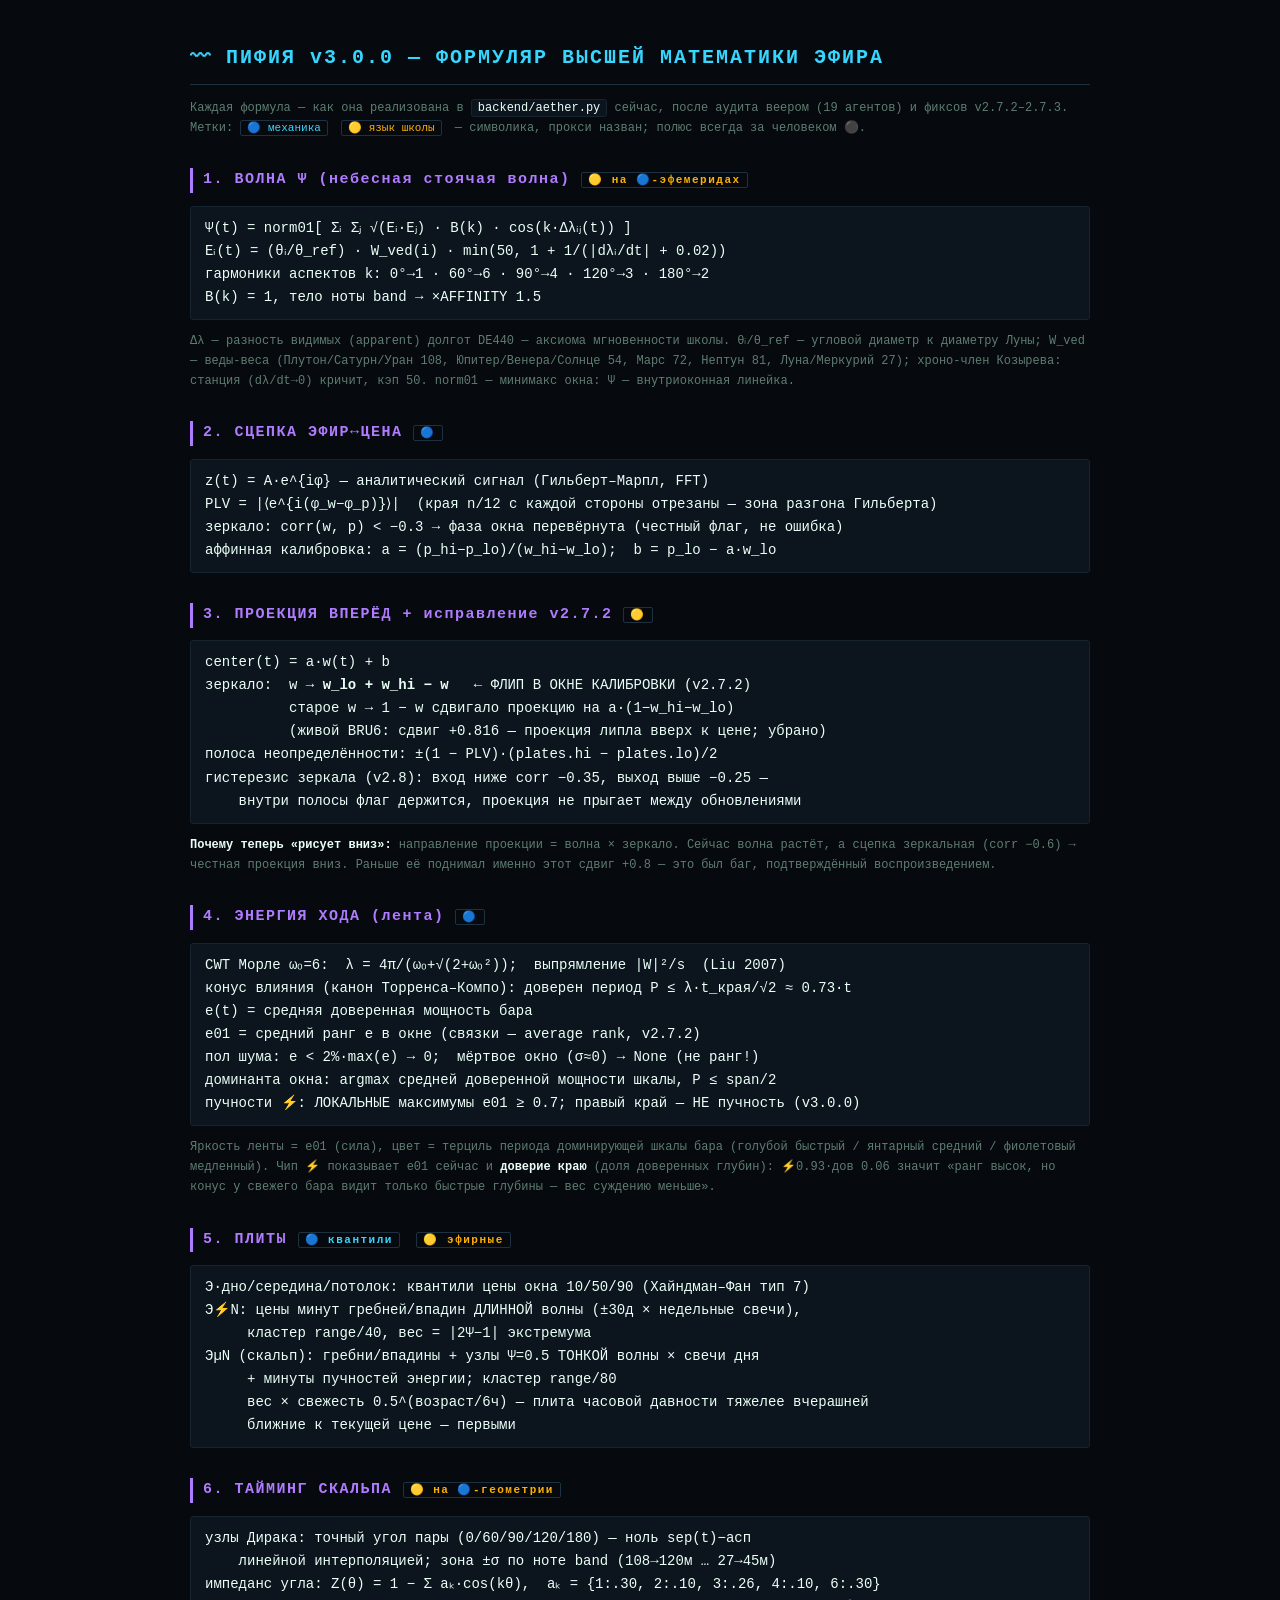
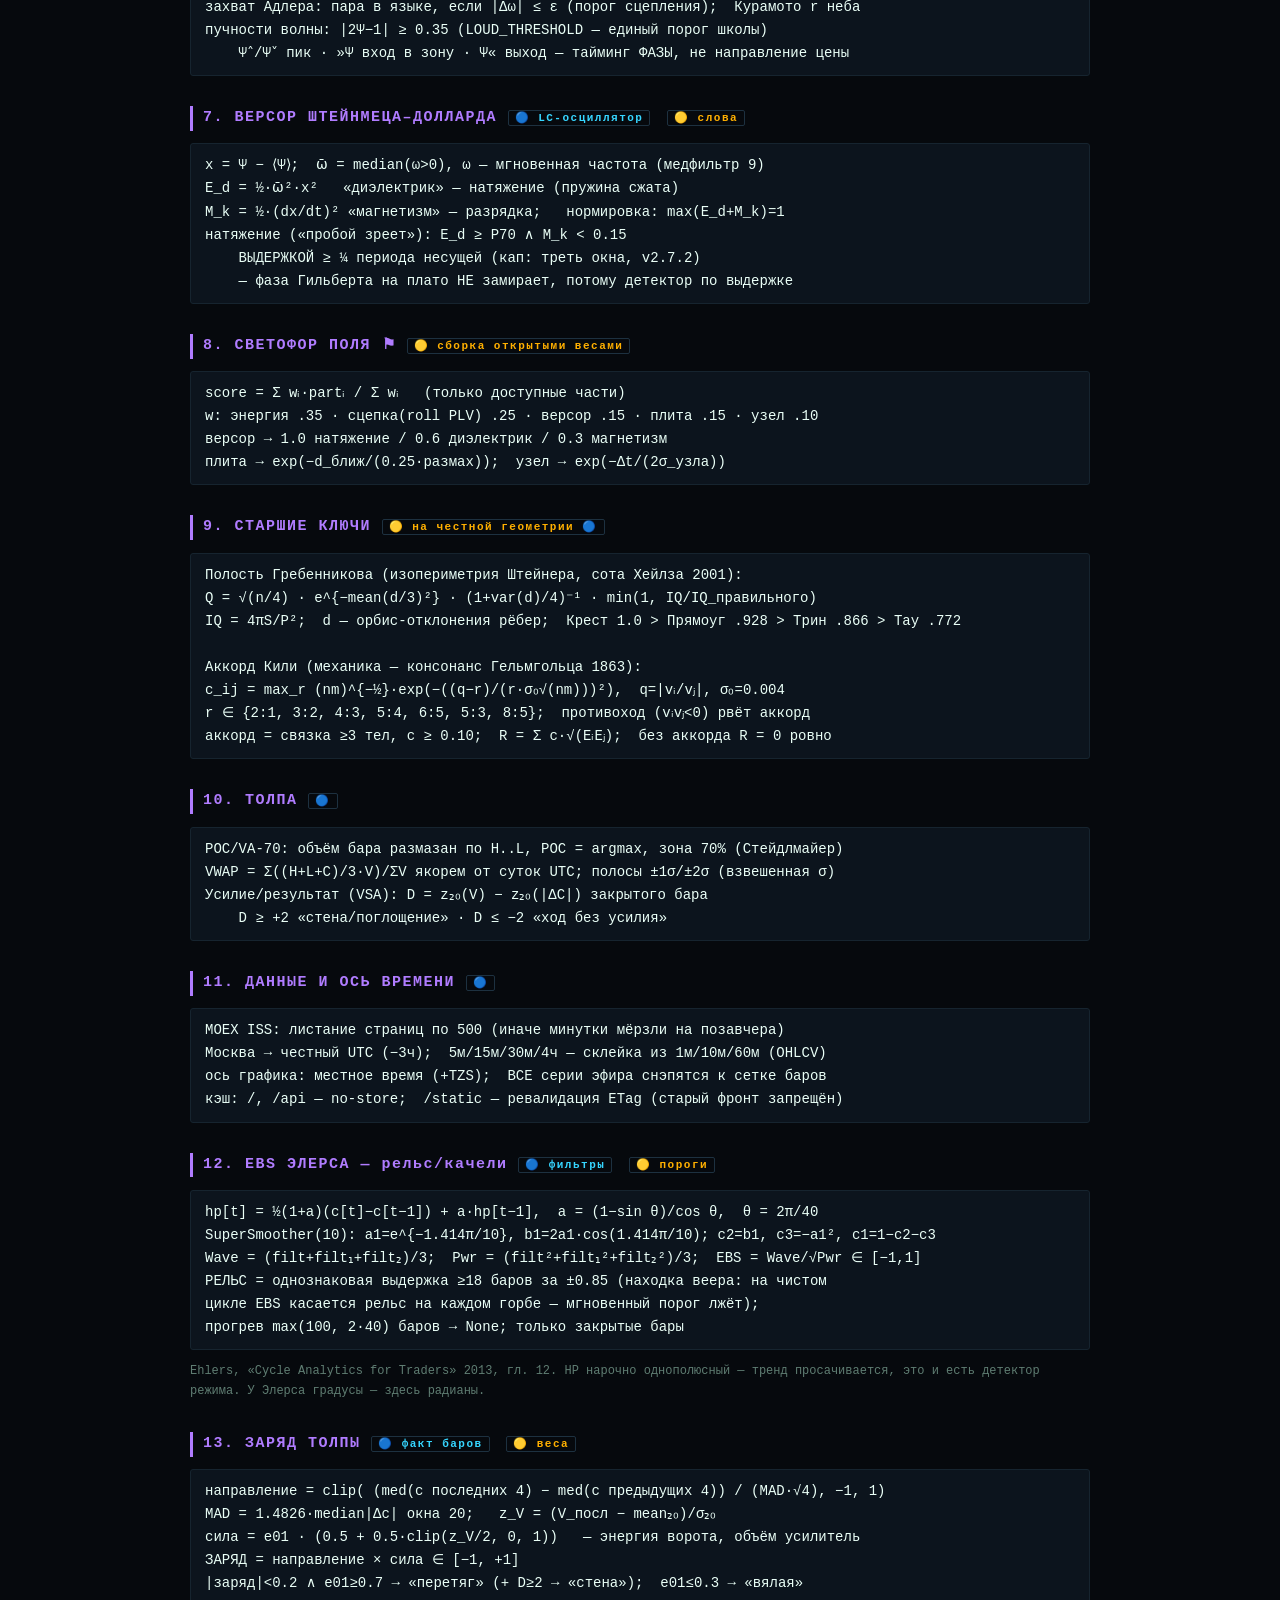
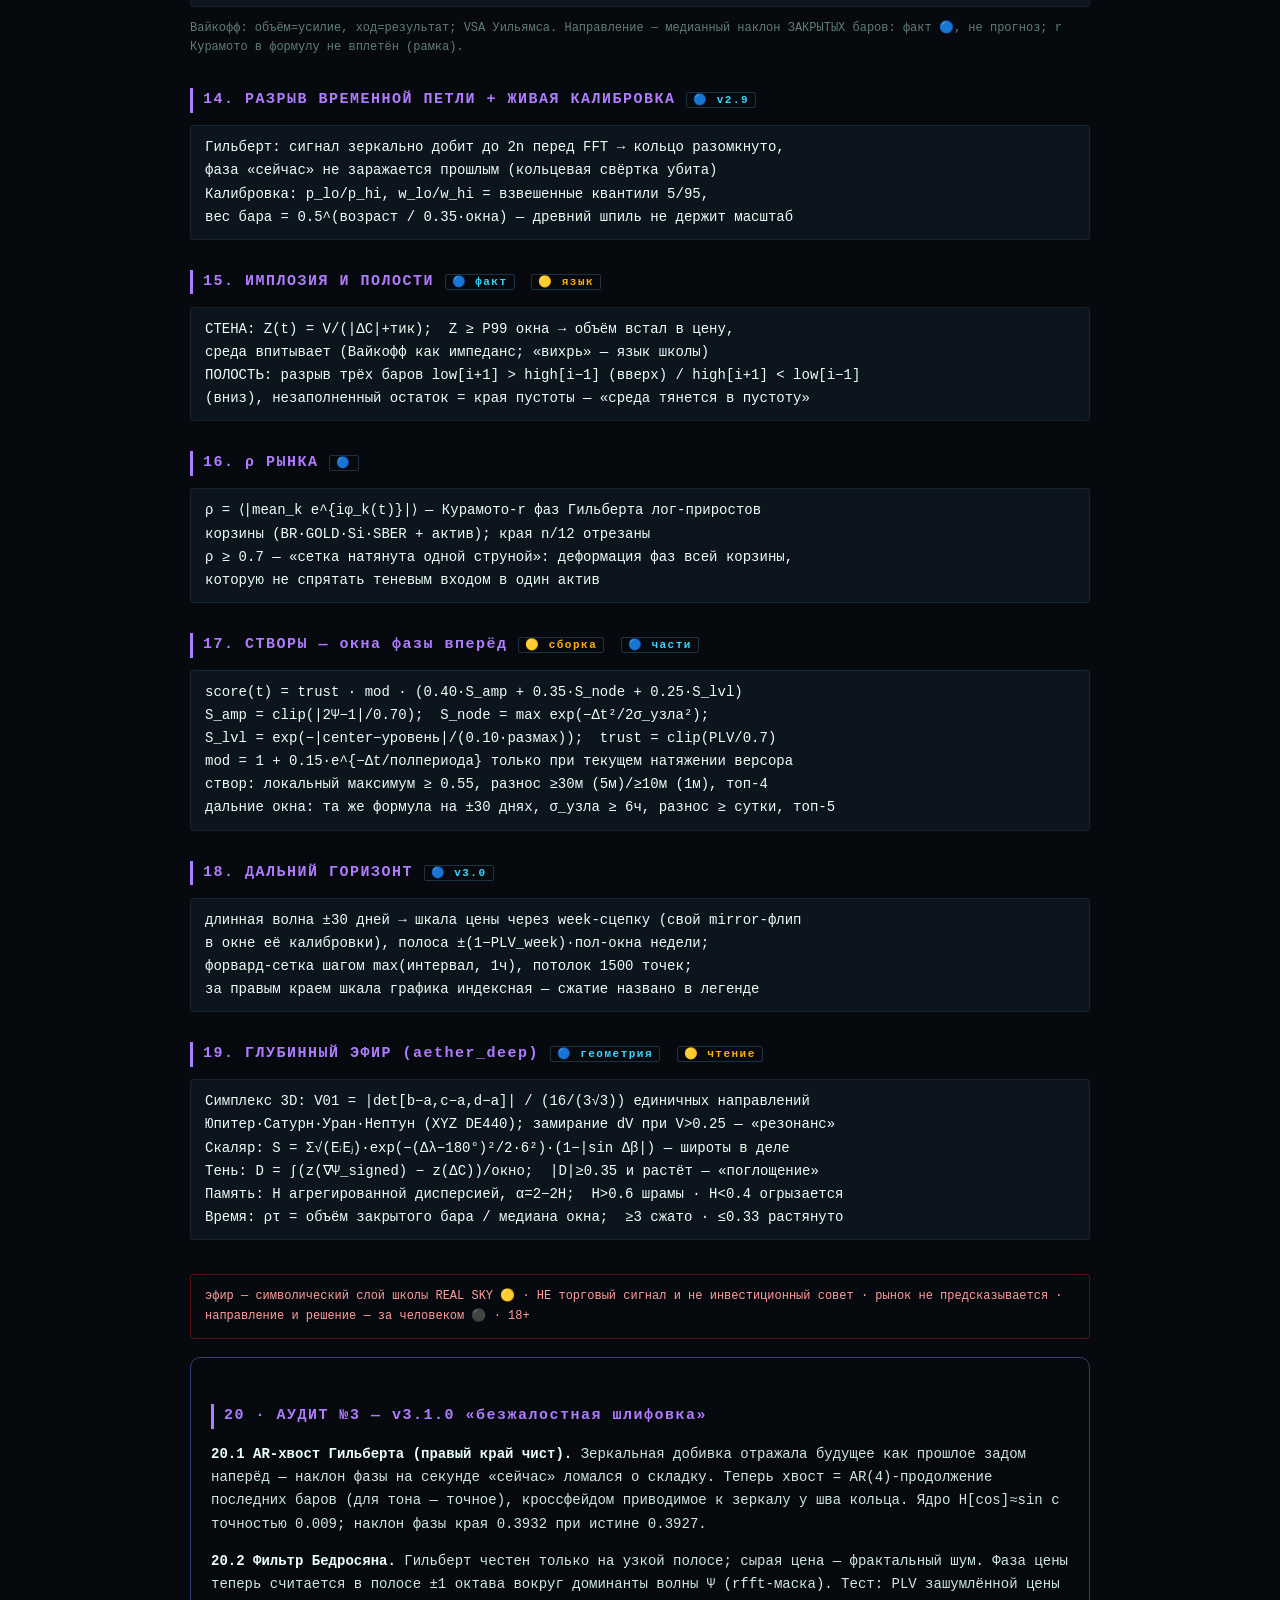
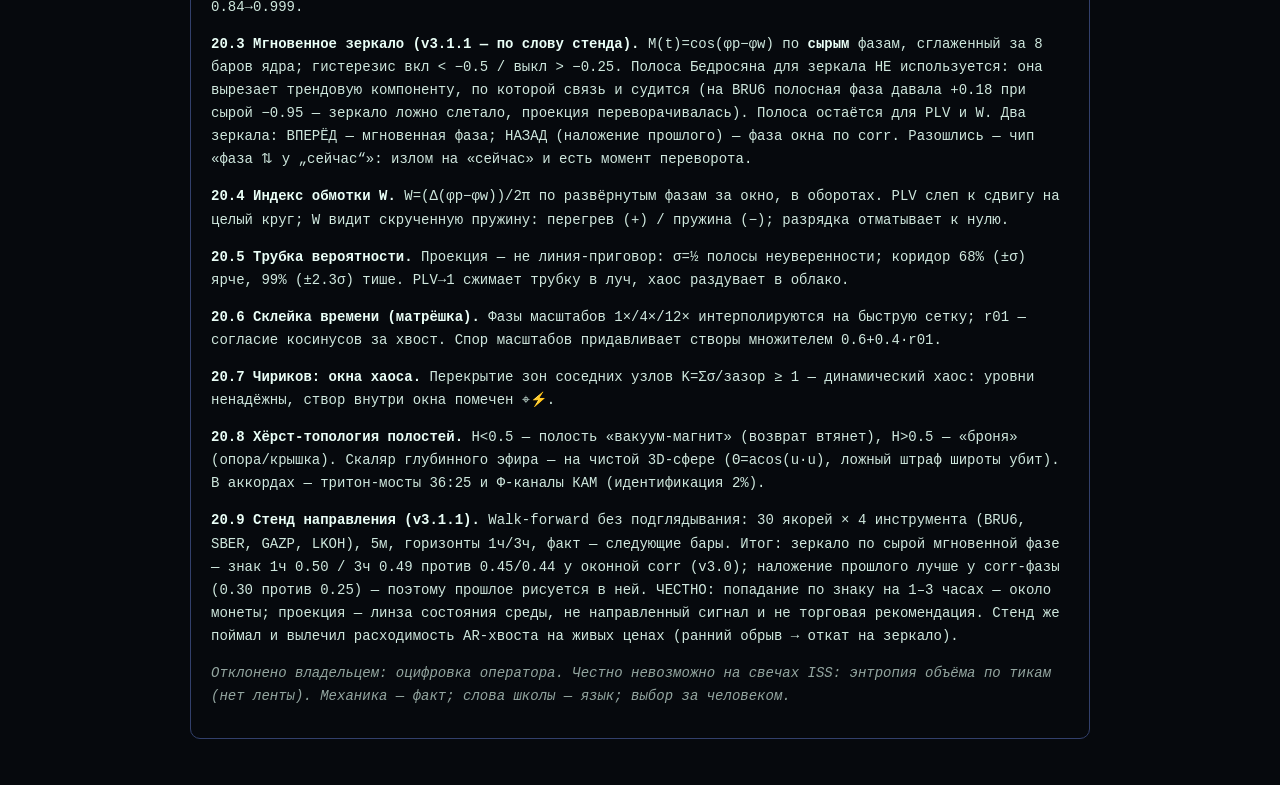
<file: archive/docs_4.5/docs_FORMULY_EFIRA_v3_0_0.html>
<!DOCTYPE html>
<html lang="ru">
<head>
<meta charset="utf-8">
<meta name="viewport" content="width=device-width,initial-scale=1">
<title>ПИФИЯ v3.0.0 — формуляр высшей математики эфира</title>
<style>
body{background:#06090d;color:#cfe8de;font-family:'JetBrains Mono',ui-monospace,Menlo,monospace;
  font-size:14px;line-height:1.65;max-width:900px;margin:0 auto;padding:28px 18px}
h1{color:#36d6ff;font-size:20px;letter-spacing:2px;border-bottom:1px solid #1d3140;padding-bottom:10px}
h2{color:#b07cff;font-size:15px;letter-spacing:1.5px;margin-top:30px;border-left:3px solid #b07cff;padding-left:10px}
code,.f{background:#0c141d;border:1px solid #16242f;border-radius:3px;padding:1px 6px;color:#eafff7}
.f{display:block;padding:10px 14px;margin:10px 0;overflow-x:auto;white-space:pre}
.note{color:#5f7d72;font-size:12px}
.b{color:#36d6ff}.y{color:#ffb000}.k{color:#ff7c7c}
.tag{font-size:11px;border:1px solid #1d3140;border-radius:2px;padding:1px 6px;margin-right:6px}
.frame{margin-top:34px;border:1px solid #5a1414;color:#ff9c9c;padding:12px 14px;font-size:12px;border-radius:3px}
b{color:#eafff7}
</style>
</head>
<body>
<h1>〰 ПИФИЯ v3.0.0 — ФОРМУЛЯР ВЫСШЕЙ МАТЕМАТИКИ ЭФИРА</h1>
<p class="note">Каждая формула — как она реализована в <code>backend/aether.py</code> сейчас, после аудита
веером (19 агентов) и фиксов v2.7.2–2.7.3. Метки: <span class="tag b">🔵 механика</span>
<span class="tag y">🟡 язык школы</span> — символика, прокси назван; полюс всегда за человеком ⚫.</p>

<h2>1. ВОЛНА Ψ (небесная стоячая волна) <span class="tag y">🟡 на 🔵-эфемеридах</span></h2>
<div class="f">Ψ(t) = norm01[ Σᵢ Σⱼ √(Eᵢ·Eⱼ) · B(k) · cos(k·Δλᵢⱼ(t)) ]
Eᵢ(t) = (θᵢ/θ_ref) · W_ved(i) · min(50, 1 + 1/(|dλᵢ/dt| + 0.02))
гармоники аспектов k: 0°→1 · 60°→6 · 90°→4 · 120°→3 · 180°→2
B(k) = 1, тело ноты band → ×AFFINITY 1.5</div>
<p class="note">Δλ — разность видимых (apparent) долгот DE440 — аксиома мгновенности школы.
θᵢ/θ_ref — угловой диаметр к диаметру Луны; W_ved — веды-веса (Плутон/Сатурн/Уран 108,
Юпитер/Венера/Солнце 54, Марс 72, Нептун 81, Луна/Меркурий 27); хроно-член Козырева:
станция (dλ/dt→0) кричит, кэп 50. norm01 — минимакс окна: Ψ — внутриоконная линейка.</p>

<h2>2. СЦЕПКА ЭФИР↔ЦЕНА <span class="tag b">🔵</span></h2>
<div class="f">z(t) = A·e^{iφ} — аналитический сигнал (Гильберт–Марпл, FFT)
PLV = |⟨e^{i(φ_w−φ_p)}⟩|  (края n/12 с каждой стороны отрезаны — зона разгона Гильберта)
зеркало: corr(w, p) &lt; −0.3 → фаза окна перевёрнута (честный флаг, не ошибка)
аффинная калибровка: a = (p_hi−p_lo)/(w_hi−w_lo);  b = p_lo − a·w_lo</div>

<h2>3. ПРОЕКЦИЯ ВПЕРЁД + исправление v2.7.2 <span class="tag y">🟡</span></h2>
<div class="f">center(t) = a·w(t) + b
зеркало:  w → <b>w_lo + w_hi − w</b>   ← ФЛИП В ОКНЕ КАЛИБРОВКИ (v2.7.2)
          старое w → 1 − w сдвигало проекцию на a·(1−w_hi−w_lo)
          (живой BRU6: сдвиг +0.816 — проекция липла вверх к цене; убрано)
полоса неопределённости: ±(1 − PLV)·(plates.hi − plates.lo)/2
гистерезис зеркала (v2.8): вход ниже corr −0.35, выход выше −0.25 —
    внутри полосы флаг держится, проекция не прыгает между обновлениями</div>
<p class="note"><b>Почему теперь «рисует вниз»:</b> направление проекции = волна × зеркало.
Сейчас волна растёт, а сцепка зеркальная (corr −0.6) → честная проекция вниз.
Раньше её поднимал именно этот сдвиг +0.8 — это был баг, подтверждённый воспроизведением.</p>

<h2>4. ЭНЕРГИЯ ХОДА (лента) <span class="tag b">🔵</span></h2>
<div class="f">CWT Морле ω₀=6:  λ = 4π/(ω₀+√(2+ω₀²));  выпрямление |W|²/s  (Liu 2007)
конус влияния (канон Торренса–Компо): доверен период P ≤ λ·t_края/√2 ≈ 0.73·t
e(t) = средняя доверенная мощность бара
e01 = средний ранг e в окне (связки — average rank, v2.7.2)
пол шума: e &lt; 2%·max(e) → 0;  мёртвое окно (σ≈0) → None (не ранг!)
доминанта окна: argmax средней доверенной мощности шкалы, P ≤ span/2
пучности ⚡: ЛОКАЛЬНЫЕ максимумы e01 ≥ 0.7; правый край — НЕ пучность (v3.0.0)</div>
<p class="note">Яркость ленты = e01 (сила), цвет = терциль периода доминирующей шкалы бара
(голубой быстрый / янтарный средний / фиолетовый медленный). Чип ⚡ показывает e01 сейчас и
<b>доверие краю</b> (доля доверенных глубин): ⚡0.93·дов 0.06 значит «ранг высок, но конус
у свежего бара видит только быстрые глубины — вес суждению меньше».</p>

<h2>5. ПЛИТЫ <span class="tag b">🔵 квантили</span> <span class="tag y">🟡 эфирные</span></h2>
<div class="f">Э·дно/середина/потолок: квантили цены окна 10/50/90 (Хайндман–Фан тип 7)
Э⚡N: цены минут гребней/впадин ДЛИННОЙ волны (±30д × недельные свечи),
     кластер range/40, вес = |2Ψ−1| экстремума
ЭµN (скальп): гребни/впадины + узлы Ψ=0.5 ТОНКОЙ волны × свечи дня
     + минуты пучностей энергии; кластер range/80
     вес × свежесть 0.5^(возраст/6ч) — плита часовой давности тяжелее вчерашней
     ближние к текущей цене — первыми</div>

<h2>6. ТАЙМИНГ СКАЛЬПА <span class="tag y">🟡 на 🔵-геометрии</span></h2>
<div class="f">узлы Дирака: точный угол пары (0/60/90/120/180) — ноль sep(t)−асп
    линейной интерполяцией; зона ±σ по ноте band (108→120м … 27→45м)
импеданс угла: Z(θ) = 1 − Σ aₖ·cos(kθ),  aₖ = {1:.30, 2:.10, 3:.26, 4:.10, 6:.30}
захват Адлера: пара в языке, если |Δω| ≤ ε (порог сцепления);  Курамото r неба
пучности волны: |2Ψ−1| ≥ 0.35 (LOUD_THRESHOLD — единый порог школы)
    Ψ˄/Ψ˅ пик · »Ψ вход в зону · Ψ« выход — тайминг ФАЗЫ, не направление цены</div>

<h2>7. ВЕРСОР ШТЕЙНМЕЦА–ДОЛЛАРДА <span class="tag b">🔵 LC-осциллятор</span> <span class="tag y">🟡 слова</span></h2>
<div class="f">x = Ψ − ⟨Ψ⟩;  ω̄ = median(ω&gt;0), ω — мгновенная частота (медфильтр 9)
E_d = ½·ω̄²·x²   «диэлектрик» — натяжение (пружина сжата)
M_k = ½·(dx/dt)² «магнетизм» — разрядка;   нормировка: max(E_d+M_k)=1
натяжение («пробой зреет»): E_d ≥ P70 ∧ M_k &lt; 0.15
    ВЫДЕРЖКОЙ ≥ ¼ периода несущей (кап: треть окна, v2.7.2)
    — фаза Гильберта на плато НЕ замирает, потому детектор по выдержке</div>

<h2>8. СВЕТОФОР ПОЛЯ ⚑ <span class="tag y">🟡 сборка открытыми весами</span></h2>
<div class="f">score = Σ wᵢ·partᵢ / Σ wᵢ   (только доступные части)
w: энергия .35 · сцепка(roll PLV) .25 · версор .15 · плита .15 · узел .10
версор → 1.0 натяжение / 0.6 диэлектрик / 0.3 магнетизм
плита → exp(−d_ближ/(0.25·размах));  узел → exp(−Δt/(2σ_узла))</div>

<h2>9. СТАРШИЕ КЛЮЧИ <span class="tag y">🟡 на честной геометрии 🔵</span></h2>
<div class="f">Полость Гребенникова (изопериметрия Штейнера, сота Хейлза 2001):
Q = √(n/4) · e^{−mean(d/3)²} · (1+var(d)/4)⁻¹ · min(1, IQ/IQ_правильного)
IQ = 4πS/P²;  d — орбис-отклонения рёбер;  Крест 1.0 &gt; Прямоуг .928 &gt; Трин .866 &gt; Тау .772

Аккорд Кили (механика — консонанс Гельмгольца 1863):
c_ij = max_r (nm)^{−½}·exp(−((q−r)/(r·σ₀√(nm)))²),  q=|vᵢ/vⱼ|, σ₀=0.004
r ∈ {2:1, 3:2, 4:3, 5:4, 6:5, 5:3, 8:5};  противоход (vᵢvⱼ&lt;0) рвёт аккорд
аккорд = связка ≥3 тел, c ≥ 0.10;  R = Σ c·√(EᵢEⱼ);  без аккорда R = 0 ровно</div>

<h2>10. ТОЛПА <span class="tag b">🔵</span></h2>
<div class="f">POC/VA-70: объём бара размазан по H..L, POC = argmax, зона 70% (Стейдлмайер)
VWAP = Σ((H+L+C)/3·V)/ΣV якорем от суток UTC; полосы ±1σ/±2σ (взвешенная σ)
Усилие/результат (VSA): D = z₂₀(V) − z₂₀(|ΔC|) закрытого бара
    D ≥ +2 «стена/поглощение» · D ≤ −2 «ход без усилия»</div>

<h2>11. ДАННЫЕ И ОСЬ ВРЕМЕНИ <span class="tag b">🔵</span></h2>
<div class="f">MOEX ISS: листание страниц по 500 (иначе минутки мёрзли на позавчера)
Москва → честный UTC (−3ч);  5м/15м/30м/4ч — склейка из 1м/10м/60м (OHLCV)
ось графика: местное время (+TZS);  ВСЕ серии эфира снэпятся к сетке баров
кэш: /, /api — no-store;  /static — ревалидация ETag (старый фронт запрещён)</div>

<h2>12. EBS ЭЛЕРСА — рельс/качели <span class="tag b">🔵 фильтры</span> <span class="tag y">🟡 пороги</span></h2>
<div class="f">hp[t] = ½(1+a)(c[t]−c[t−1]) + a·hp[t−1],  a = (1−sin θ)/cos θ,  θ = 2π/40
SuperSmoother(10): a1=e^{−1.414π/10}, b1=2a1·cos(1.414π/10); c2=b1, c3=−a1², c1=1−c2−c3
Wave = (filt+filt₁+filt₂)/3;  Pwr = (filt²+filt₁²+filt₂²)/3;  EBS = Wave/√Pwr ∈ [−1,1]
РЕЛЬС = однознаковая выдержка ≥18 баров за ±0.85 (находка веера: на чистом
цикле EBS касается рельс на каждом горбе — мгновенный порог лжёт);
прогрев max(100, 2·40) баров → None; только закрытые бары</div>
<p class="note">Ehlers, «Cycle Analytics for Traders» 2013, гл. 12. HP нарочно однополюсный —
тренд просачивается, это и есть детектор режима. У Элерса градусы — здесь радианы.</p>

<h2>13. ЗАРЯД ТОЛПЫ <span class="tag b">🔵 факт баров</span> <span class="tag y">🟡 веса</span></h2>
<div class="f">направление = clip( (med(c последних 4) − med(c предыдущих 4)) / (MAD·√4), −1, 1)
MAD = 1.4826·median|Δc| окна 20;   z_V = (V_посл − mean₂₀)/σ₂₀
сила = e01 · (0.5 + 0.5·clip(z_V/2, 0, 1))   — энергия ворота, объём усилитель
ЗАРЯД = направление × сила ∈ [−1, +1]
|заряд|&lt;0.2 ∧ e01≥0.7 → «перетяг» (+ D≥2 → «стена»);  e01≤0.3 → «вялая»</div>
<p class="note">Вайкофф: объём=усилие, ход=результат; VSA Уильямса. Направление — медианный
наклон ЗАКРЫТЫХ баров: факт 🔵, не прогноз; r Курамото в формулу не вплетён (рамка).</p>

<h2>14. РАЗРЫВ ВРЕМЕННОЙ ПЕТЛИ + ЖИВАЯ КАЛИБРОВКА <span class="tag b">🔵 v2.9</span></h2>
<div class="f">Гильберт: сигнал зеркально добит до 2n перед FFT → кольцо разомкнуто,
фаза «сейчас» не заражается прошлым (кольцевая свёртка убита)
Калибровка: p_lo/p_hi, w_lo/w_hi = взвешенные квантили 5/95,
вес бара = 0.5^(возраст / 0.35·окна) — древний шпиль не держит масштаб</div>

<h2>15. ИМПЛОЗИЯ И ПОЛОСТИ <span class="tag b">🔵 факт</span> <span class="tag y">🟡 язык</span></h2>
<div class="f">СТЕНА: Z(t) = V/(|ΔC|+тик);  Z ≥ P99 окна → объём встал в цену,
среда впитывает (Вайкофф как импеданс; «вихрь» — язык школы)
ПОЛОСТЬ: разрыв трёх баров low[i+1] &gt; high[i−1] (вверх) / high[i+1] &lt; low[i−1]
(вниз), незаполненный остаток = края пустоты — «среда тянется в пустоту»</div>

<h2>16. ρ РЫНКА <span class="tag b">🔵</span></h2>
<div class="f">ρ = ⟨|mean_k e^{iφ_k(t)}|⟩ — Курамото-r фаз Гильберта лог-приростов
корзины (BR·GOLD·Si·SBER + актив); края n/12 отрезаны
ρ ≥ 0.7 — «сетка натянута одной струной»: деформация фаз всей корзины,
которую не спрятать теневым входом в один актив</div>

<h2>17. СТВОРЫ — окна фазы вперёд <span class="tag y">🟡 сборка</span> <span class="tag b">🔵 части</span></h2>
<div class="f">score(t) = trust · mod · (0.40·S_amp + 0.35·S_node + 0.25·S_lvl)
S_amp = clip(|2Ψ−1|/0.70);  S_node = max exp(−Δt²/2σ_узла²);
S_lvl = exp(−|center−уровень|/(0.10·размах));  trust = clip(PLV/0.7)
mod = 1 + 0.15·e^{−Δt/полпериода} только при текущем натяжении версора
створ: локальный максимум ≥ 0.55, разнос ≥30м (5м)/≥10м (1м), топ-4
дальние окна: та же формула на ±30 днях, σ_узла ≥ 6ч, разнос ≥ сутки, топ-5</div>

<h2>18. ДАЛЬНИЙ ГОРИЗОНТ <span class="tag b">🔵 v3.0</span></h2>
<div class="f">длинная волна ±30 дней → шкала цены через week-сцепку (свой mirror-флип
в окне её калибровки), полоса ±(1−PLV_week)·пол-окна недели;
форвард-сетка шагом max(интервал, 1ч), потолок 1500 точек;
за правым краем шкала графика индексная — сжатие названо в легенде</div>

<h2>19. ГЛУБИННЫЙ ЭФИР (aether_deep) <span class="tag b">🔵 геометрия</span> <span class="tag y">🟡 чтение</span></h2>
<div class="f">Симплекс 3D: V01 = |det[b−a,c−a,d−a]| / (16/(3√3)) единичных направлений
Юпитер·Сатурн·Уран·Нептун (XYZ DE440); замирание dV при V&gt;0.25 — «резонанс»
Скаляр: S = Σ√(EᵢEⱼ)·exp(−(Δλ−180°)²/2·6²)·(1−|sin Δβ|) — широты в деле
Тень: D = ∫(z(∇Ψ_signed) − z(ΔC))/окно;  |D|≥0.35 и растёт — «поглощение»
Память: H агрегированной дисперсией, α=2−2H;  H&gt;0.6 шрамы · H&lt;0.4 огрызается
Время: ρτ = объём закрытого бара / медиана окна;  ≥3 сжато · ≤0.33 растянуто</div>

<div class="frame">эфир — символический слой школы REAL SKY 🟡 · НЕ торговый сигнал и не
инвестиционный совет · рынок не предсказывается · направление и решение — за человеком ⚫ · 18+</div>

<section style="border:1px solid #32406b;border-radius:10px;padding:16px 20px;margin:18px 0">
<h2>20 · АУДИТ №3 — v3.1.0 «безжалостная шлифовка»</h2>
<p><b>20.1 AR-хвост Гильберта (правый край чист).</b> Зеркальная добивка отражала будущее как прошлое задом наперёд — наклон фазы на секунде «сейчас» ломался о складку. Теперь хвост = AR(4)-продолжение последних баров (для тона — точное), кроссфейдом приводимое к зеркалу у шва кольца. Ядро H[cos]≈sin с точностью 0.009; наклон фазы края 0.3932 при истине 0.3927.</p>
<p><b>20.2 Фильтр Бедросяна.</b> Гильберт честен только на узкой полосе; сырая цена — фрактальный шум. Фаза цены теперь считается в полосе ±1 октава вокруг доминанты волны Ψ (rfft-маска). Тест: PLV зашумлённой цены 0.84→0.999.</p>
<p><b>20.3 Мгновенное зеркало (v3.1.1 — по слову стенда).</b> M(t)=cos(φp−φw) по <b>сырым</b> фазам, сглаженный за 8 баров ядра; гистерезис вкл &lt; −0.5 / выкл &gt; −0.25. Полоса Бедросяна для зеркала НЕ используется: она вырезает трендовую компоненту, по которой связь и судится (на BRU6 полосная фаза давала +0.18 при сырой −0.95 — зеркало ложно слетало, проекция переворачивалась). Полоса остаётся для PLV и W. Два зеркала: ВПЕРЁД — мгновенная фаза; НАЗАД (наложение прошлого) — фаза окна по corr. Разошлись — чип «фаза ⇅ у „сейчас“»: излом на «сейчас» и есть момент переворота.</p>
<p><b>20.4 Индекс обмотки W.</b> W=(Δ(φp−φw))/2π по развёрнутым фазам за окно, в оборотах. PLV слеп к сдвигу на целый круг; W видит скрученную пружину: перегрев (+) / пружина (−); разрядка отматывает к нулю.</p>
<p><b>20.5 Трубка вероятности.</b> Проекция — не линия-приговор: σ=½ полосы неуверенности; коридор 68% (±σ) ярче, 99% (±2.3σ) тише. PLV→1 сжимает трубку в луч, хаос раздувает в облако.</p>
<p><b>20.6 Склейка времени (матрёшка).</b> Фазы масштабов 1×/4×/12× интерполируются на быструю сетку; r01 — согласие косинусов за хвост. Спор масштабов придавливает створы множителем 0.6+0.4·r01.</p>
<p><b>20.7 Чириков: окна хаоса.</b> Перекрытие зон соседних узлов K=Σσ/зазор ≥ 1 — динамический хаос: уровни ненадёжны, створ внутри окна помечен ⌖⚡.</p>
<p><b>20.8 Хёрст-топология полостей.</b> H&lt;0.5 — полость «вакуум-магнит» (возврат втянет), H&gt;0.5 — «броня» (опора/крышка). Скаляр глубинного эфира — на чистой 3D-сфере (Θ=acos(u·u), ложный штраф широты убит). В аккордах — тритон-мосты 36:25 и Φ-каналы КАМ (идентификация 2%).</p>
<p><b>20.9 Стенд направления (v3.1.1).</b> Walk-forward без подглядывания: 30 якорей × 4 инструмента (BRU6, SBER, GAZP, LKOH), 5м, горизонты 1ч/3ч, факт — следующие бары. Итог: зеркало по сырой мгновенной фазе — знак 1ч 0.50 / 3ч 0.49 против 0.45/0.44 у оконной corr (v3.0); наложение прошлого лучше у corr-фазы (0.30 против 0.25) — поэтому прошлое рисуется в ней. ЧЕСТНО: попадание по знаку на 1–3 часах — около монеты; проекция — линза состояния среды, не направленный сигнал и не торговая рекомендация. Стенд же поймал и вылечил расходимость AR-хвоста на живых ценах (ранний обрыв → откат на зеркало).</p>
<p style="opacity:.7;font-style:italic">Отклонено владельцем: оцифровка оператора. Честно невозможно на свечах ISS: энтропия объёма по тикам (нет ленты). Механика — факт; слова школы — язык; выбор за человеком.</p>
</section>
</body>
</html>
</file>
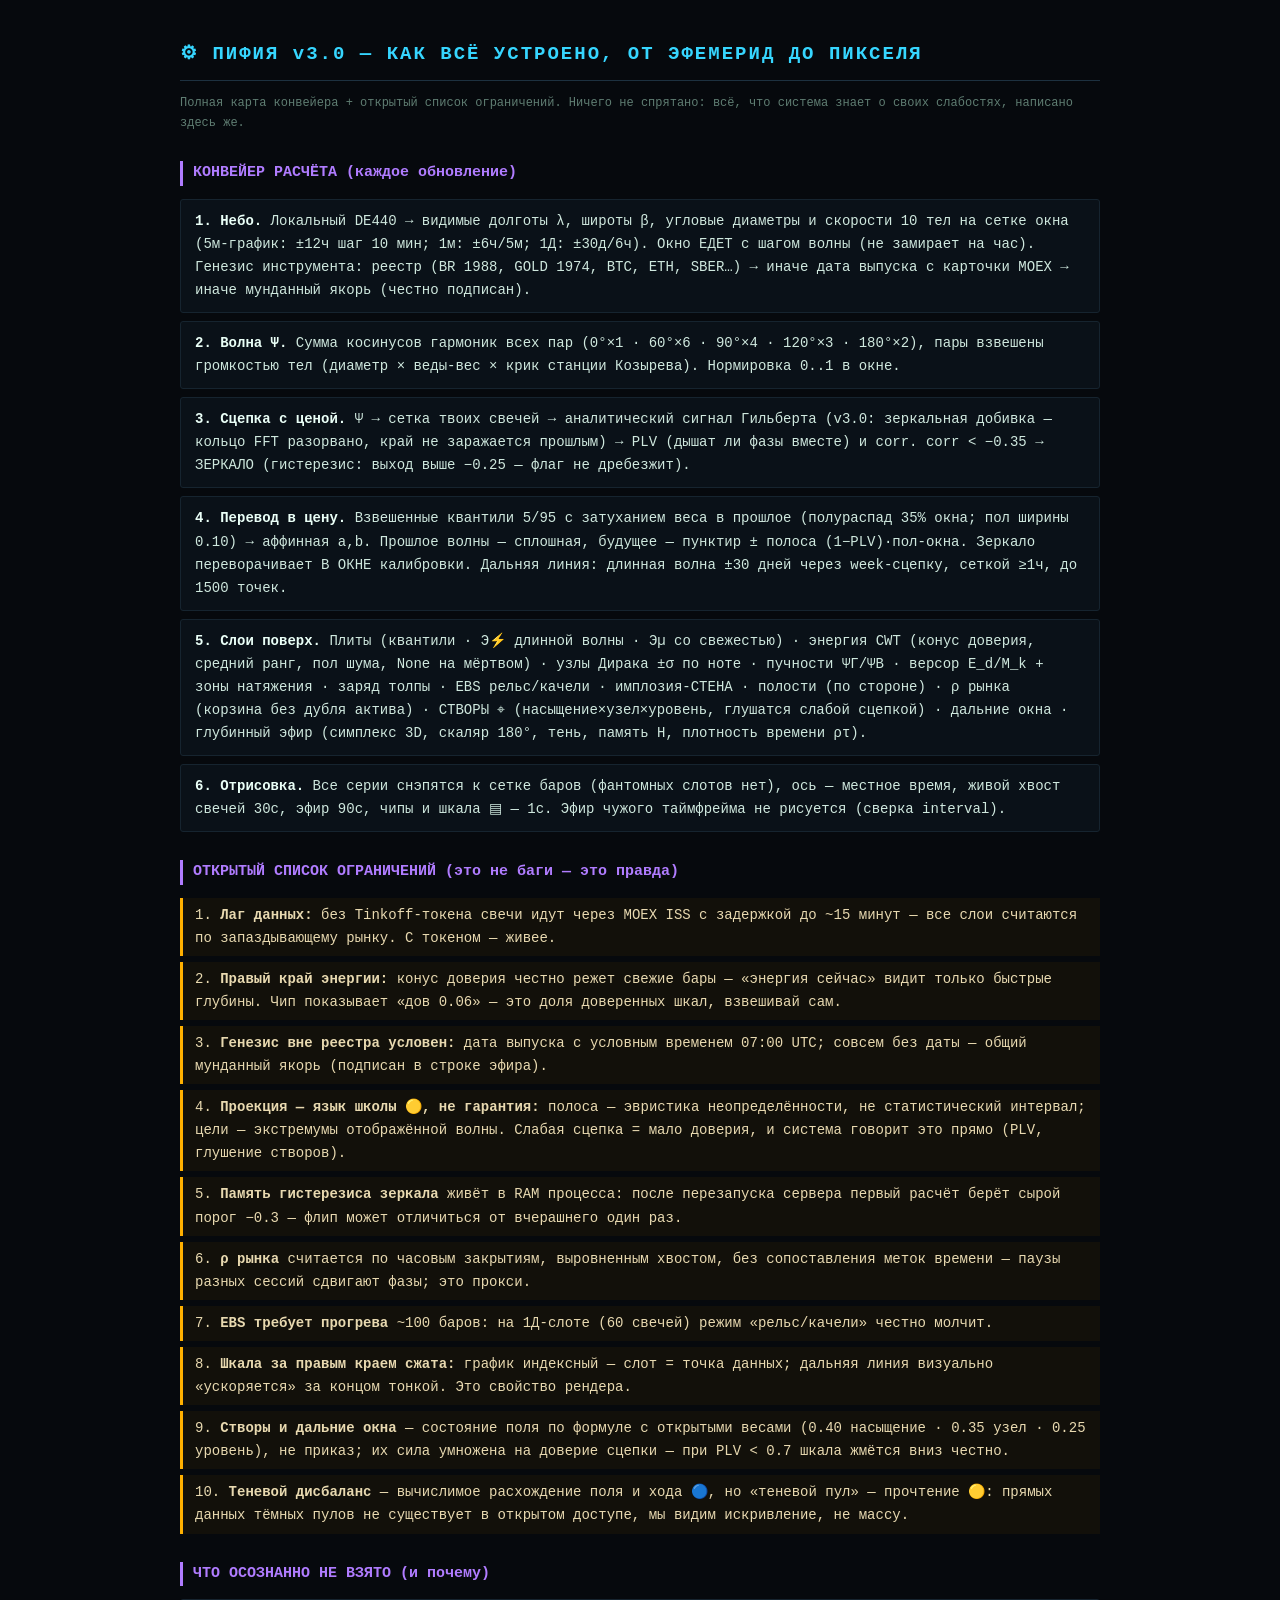
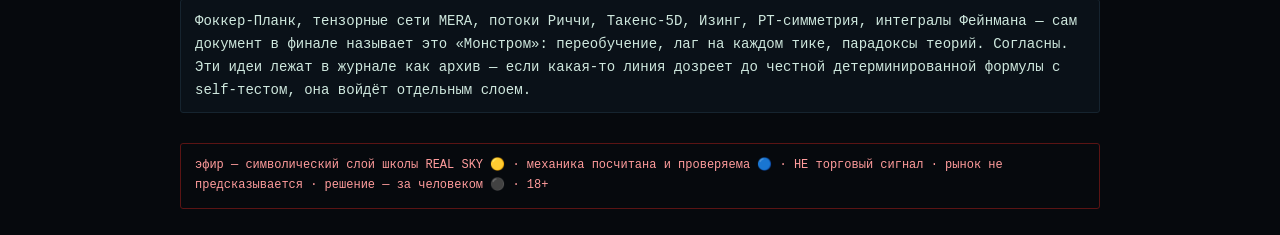
<file: archive/docs_4.5/docs_KAK_USTROENO_v3.html>
<!DOCTYPE html>
<html lang="ru">
<head>
<meta charset="utf-8">
<meta name="viewport" content="width=device-width,initial-scale=1">
<title>ПИФИЯ v3.0 — как всё устроено (ничего не спрятано)</title>
<style>
body{background:#06090d;color:#cfe8de;font-family:ui-monospace,Menlo,monospace;
  font-size:14px;line-height:1.65;max-width:920px;margin:0 auto;padding:26px 18px}
h1{color:#36d6ff;font-size:19px;letter-spacing:2px;border-bottom:1px solid #1d3140;padding-bottom:10px}
h2{color:#b07cff;font-size:15px;margin-top:28px;border-left:3px solid #b07cff;padding-left:10px}
.step{border:1px solid #16242f;border-radius:3px;padding:10px 14px;margin:8px 0;background:#0a1118}
.step b{color:#eafff7}
.lim{border-left:3px solid #ffb000;padding:6px 12px;margin:6px 0;color:#e8d9b0;background:#12100a}
.ok{color:#34f0a0}.note{color:#5f7d72;font-size:12px}
.frame{margin-top:30px;border:1px solid #5a1414;color:#ff9c9c;padding:12px 14px;font-size:12px;border-radius:3px}
</style>
</head>
<body>
<h1>⚙ ПИФИЯ v3.0 — КАК ВСЁ УСТРОЕНО, ОТ ЭФЕМЕРИД ДО ПИКСЕЛЯ</h1>
<p class="note">Полная карта конвейера + открытый список ограничений. Ничего не спрятано:
всё, что система знает о своих слабостях, написано здесь же.</p>

<h2>КОНВЕЙЕР РАСЧЁТА (каждое обновление)</h2>
<div class="step"><b>1. Небо.</b> Локальный DE440 → видимые долготы λ, широты β, угловые
диаметры и скорости 10 тел на сетке окна (5м-график: ±12ч шаг 10 мин; 1м: ±6ч/5м;
1Д: ±30д/6ч). Окно ЕДЕТ с шагом волны (не замирает на час). Генезис инструмента:
реестр (BR 1988, GOLD 1974, BTC, ETH, SBER…) → иначе дата выпуска с карточки MOEX →
иначе мунданный якорь (честно подписан).</div>
<div class="step"><b>2. Волна Ψ.</b> Сумма косинусов гармоник всех пар
(0°×1 · 60°×6 · 90°×4 · 120°×3 · 180°×2), пары взвешены громкостью тел
(диаметр × веды-вес × крик станции Козырева). Нормировка 0..1 в окне.</div>
<div class="step"><b>3. Сцепка с ценой.</b> Ψ → сетка твоих свечей → аналитический сигнал
Гильберта (v3.0: зеркальная добивка — кольцо FFT разорвано, край не заражается прошлым)
→ PLV (дышат ли фазы вместе) и corr. corr &lt; −0.35 → ЗЕРКАЛО (гистерезис: выход выше
−0.25 — флаг не дребезжит).</div>
<div class="step"><b>4. Перевод в цену.</b> Взвешенные квантили 5/95 с затуханием веса в
прошлое (полураспад 35% окна; пол ширины 0.10) → аффинная a,b. Прошлое волны — сплошная,
будущее — пунктир ± полоса (1−PLV)·пол-окна. Зеркало переворачивает В ОКНЕ калибровки.
Дальняя линия: длинная волна ±30 дней через week-сцепку, сеткой ≥1ч, до 1500 точек.</div>
<div class="step"><b>5. Слои поверх.</b> Плиты (квантили · Э⚡ длинной волны · Эµ со
свежестью) · энергия CWT (конус доверия, средний ранг, пол шума, None на мёртвом) ·
узлы Дирака ±σ по ноте · пучности ΨГ/ΨВ · версор E_d/M_k + зоны натяжения · заряд толпы ·
EBS рельс/качели · имплозия-СТЕНА · полости (по стороне) · ρ рынка (корзина без дубля
актива) · СТВОРЫ ⌖ (насыщение×узел×уровень, глушатся слабой сцепкой) · дальние окна ·
глубинный эфир (симплекс 3D, скаляр 180°, тень, память H, плотность времени ρτ).</div>
<div class="step"><b>6. Отрисовка.</b> Все серии снэпятся к сетке баров (фантомных слотов
нет), ось — местное время, живой хвост свечей 30с, эфир 90с, чипы и шкала ▤ — 1с.
Эфир чужого таймфрейма не рисуется (сверка interval).</div>

<h2>ОТКРЫТЫЙ СПИСОК ОГРАНИЧЕНИЙ (это не баги — это правда)</h2>
<div class="lim">1. <b>Лаг данных:</b> без Tinkoff-токена свечи идут через MOEX ISS с
задержкой до ~15 минут — все слои считаются по запаздывающему рынку. С токеном — живее.</div>
<div class="lim">2. <b>Правый край энергии:</b> конус доверия честно режет свежие бары —
«энергия сейчас» видит только быстрые глубины. Чип показывает «дов 0.06» — это доля
доверенных шкал, взвешивай сам.</div>
<div class="lim">3. <b>Генезис вне реестра условен:</b> дата выпуска с условным временем
07:00 UTC; совсем без даты — общий мунданный якорь (подписан в строке эфира).</div>
<div class="lim">4. <b>Проекция — язык школы 🟡, не гарантия:</b> полоса — эвристика
неопределённости, не статистический интервал; цели — экстремумы отображённой волны.
Слабая сцепка = мало доверия, и система говорит это прямо (PLV, глушение створов).</div>
<div class="lim">5. <b>Память гистерезиса зеркала</b> живёт в RAM процесса: после
перезапуска сервера первый расчёт берёт сырой порог −0.3 — флип может отличиться от
вчерашнего один раз.</div>
<div class="lim">6. <b>ρ рынка</b> считается по часовым закрытиям, выровненным хвостом,
без сопоставления меток времени — паузы разных сессий сдвигают фазы; это прокси.</div>
<div class="lim">7. <b>EBS требует прогрева</b> ~100 баров: на 1Д-слоте (60 свечей)
режим «рельс/качели» честно молчит.</div>
<div class="lim">8. <b>Шкала за правым краем сжата:</b> график индексный — слот = точка
данных; дальняя линия визуально «ускоряется» за концом тонкой. Это свойство рендера.</div>
<div class="lim">9. <b>Створы и дальние окна</b> — состояние поля по формуле с открытыми
весами (0.40 насыщение · 0.35 узел · 0.25 уровень), не приказ; их сила умножена на
доверие сцепки — при PLV &lt; 0.7 шкала жмётся вниз честно.</div>
<div class="lim">10. <b>Теневой дисбаланс</b> — вычислимое расхождение поля и хода 🔵,
но «теневой пул» — прочтение 🟡: прямых данных тёмных пулов не существует в открытом
доступе, мы видим искривление, не массу.</div>

<h2>ЧТО ОСОЗНАННО НЕ ВЗЯТО (и почему)</h2>
<div class="step">Фоккер-Планк, тензорные сети MERA, потоки Риччи, Такенс-5D, Изинг,
PT-симметрия, интегралы Фейнмана — сам документ в финале называет это «Монстром»:
переобучение, лаг на каждом тике, парадоксы теорий. Согласны. Эти идеи лежат в журнале
как архив — если какая-то линия дозреет до честной детерминированной формулы с
self-тестом, она войдёт отдельным слоем.</div>

<div class="frame">эфир — символический слой школы REAL SKY 🟡 · механика посчитана и
проверяема 🔵 · НЕ торговый сигнал · рынок не предсказывается · решение — за человеком ⚫ · 18+</div>
</body>
</html>
</file>
